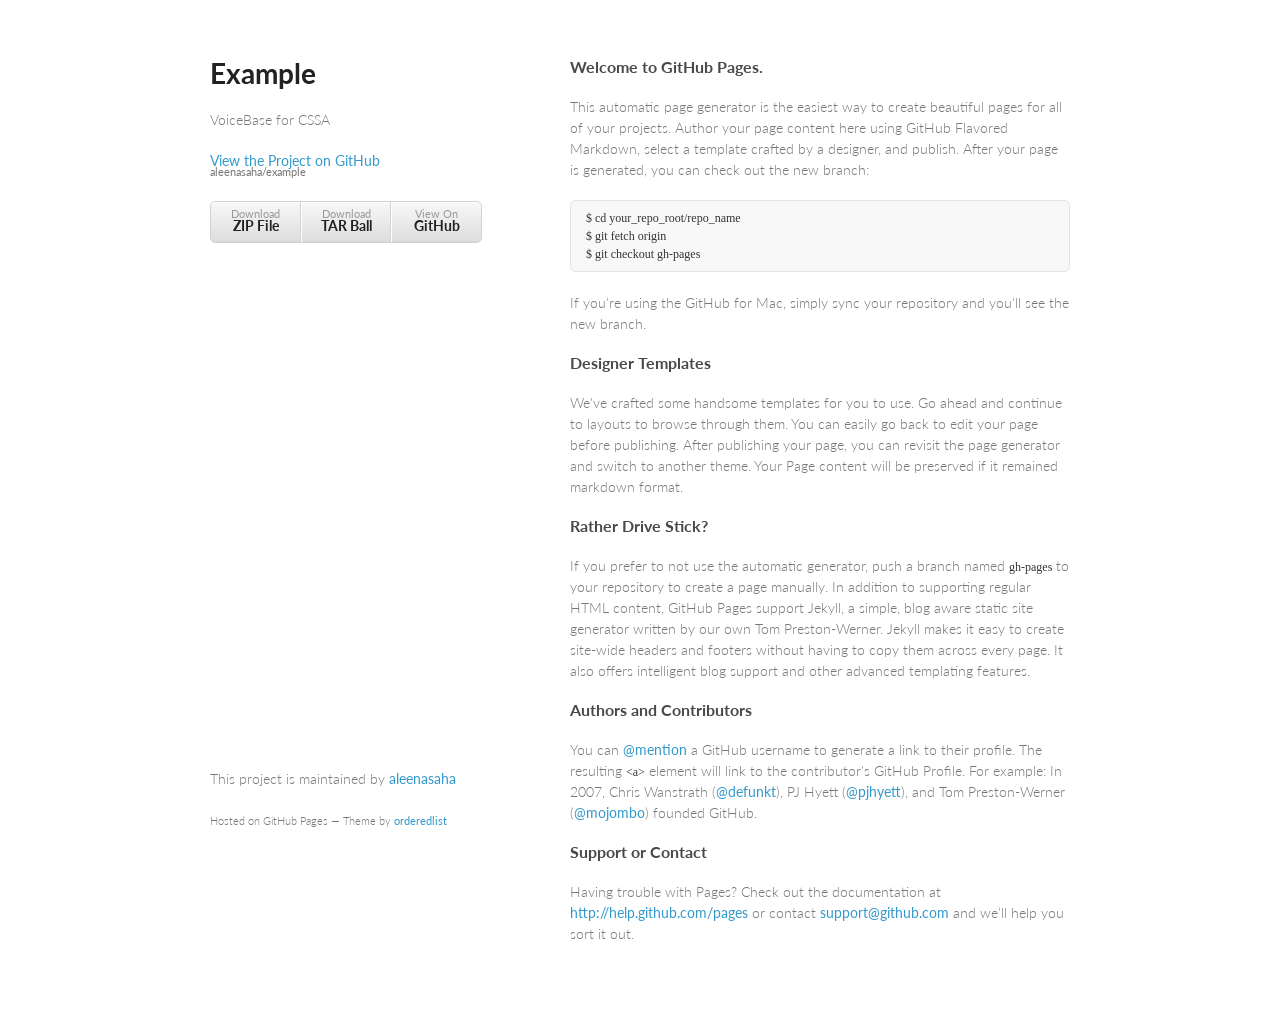
<file: index.html>
<!doctype html>
<html>
  <head>
    <meta charset="utf-8">
    <meta http-equiv="X-UA-Compatible" content="chrome=1">
    <title>Example by aleenasaha</title>

    <link rel="stylesheet" href="stylesheets/styles.css">
    <link rel="stylesheet" href="stylesheets/pygment_trac.css">
    <meta name="viewport" content="width=device-width, initial-scale=1, user-scalable=no">
    <!--[if lt IE 9]>
    <script src="//html5shiv.googlecode.com/svn/trunk/html5.js"></script>
    <![endif]-->
  </head>
  <body>
    <div class="wrapper">
      <header>
        <h1>Example</h1>
        <p>VoiceBase for CSSA</p>

        <p class="view"><a href="https://github.com/aleenasaha/example">View the Project on GitHub <small>aleenasaha/example</small></a></p>


        <ul>
          <li><a href="https://github.com/aleenasaha/example/zipball/master">Download <strong>ZIP File</strong></a></li>
          <li><a href="https://github.com/aleenasaha/example/tarball/master">Download <strong>TAR Ball</strong></a></li>
          <li><a href="https://github.com/aleenasaha/example">View On <strong>GitHub</strong></a></li>
        </ul>
      </header>
      <section>
        <h3>
<a name="welcome-to-github-pages" class="anchor" href="#welcome-to-github-pages"><span class="octicon octicon-link"></span></a>Welcome to GitHub Pages.</h3>

<p>This automatic page generator is the easiest way to create beautiful pages for all of your projects. Author your page content here using GitHub Flavored Markdown, select a template crafted by a designer, and publish. After your page is generated, you can check out the new branch:</p>

<pre><code>$ cd your_repo_root/repo_name
$ git fetch origin
$ git checkout gh-pages
</code></pre>

<p>If you're using the GitHub for Mac, simply sync your repository and you'll see the new branch.</p>

<h3>
<a name="designer-templates" class="anchor" href="#designer-templates"><span class="octicon octicon-link"></span></a>Designer Templates</h3>

<p>We've crafted some handsome templates for you to use. Go ahead and continue to layouts to browse through them. You can easily go back to edit your page before publishing. After publishing your page, you can revisit the page generator and switch to another theme. Your Page content will be preserved if it remained markdown format.</p>

<h3>
<a name="rather-drive-stick" class="anchor" href="#rather-drive-stick"><span class="octicon octicon-link"></span></a>Rather Drive Stick?</h3>

<p>If you prefer to not use the automatic generator, push a branch named <code>gh-pages</code> to your repository to create a page manually. In addition to supporting regular HTML content, GitHub Pages support Jekyll, a simple, blog aware static site generator written by our own Tom Preston-Werner. Jekyll makes it easy to create site-wide headers and footers without having to copy them across every page. It also offers intelligent blog support and other advanced templating features.</p>

<h3>
<a name="authors-and-contributors" class="anchor" href="#authors-and-contributors"><span class="octicon octicon-link"></span></a>Authors and Contributors</h3>

<p>You can <a href="https://github.com/blog/821" class="user-mention">@mention</a> a GitHub username to generate a link to their profile. The resulting <code>&lt;a&gt;</code> element will link to the contributor's GitHub Profile. For example: In 2007, Chris Wanstrath (<a href="https://github.com/defunkt" class="user-mention">@defunkt</a>), PJ Hyett (<a href="https://github.com/pjhyett" class="user-mention">@pjhyett</a>), and Tom Preston-Werner (<a href="https://github.com/mojombo" class="user-mention">@mojombo</a>) founded GitHub.</p>

<h3>
<a name="support-or-contact" class="anchor" href="#support-or-contact"><span class="octicon octicon-link"></span></a>Support or Contact</h3>

<p>Having trouble with Pages? Check out the documentation at <a href="http://help.github.com/pages">http://help.github.com/pages</a> or contact <a href="mailto:support@github.com">support@github.com</a> and we’ll help you sort it out.</p>
      </section>
      <footer>
        <p>This project is maintained by <a href="https://github.com/aleenasaha">aleenasaha</a></p>
        <p><small>Hosted on GitHub Pages &mdash; Theme by <a href="https://github.com/orderedlist">orderedlist</a></small></p>
      </footer>
    </div>
    <script src="javascripts/scale.fix.js"></script>
    
  </body>
</html>
</file>
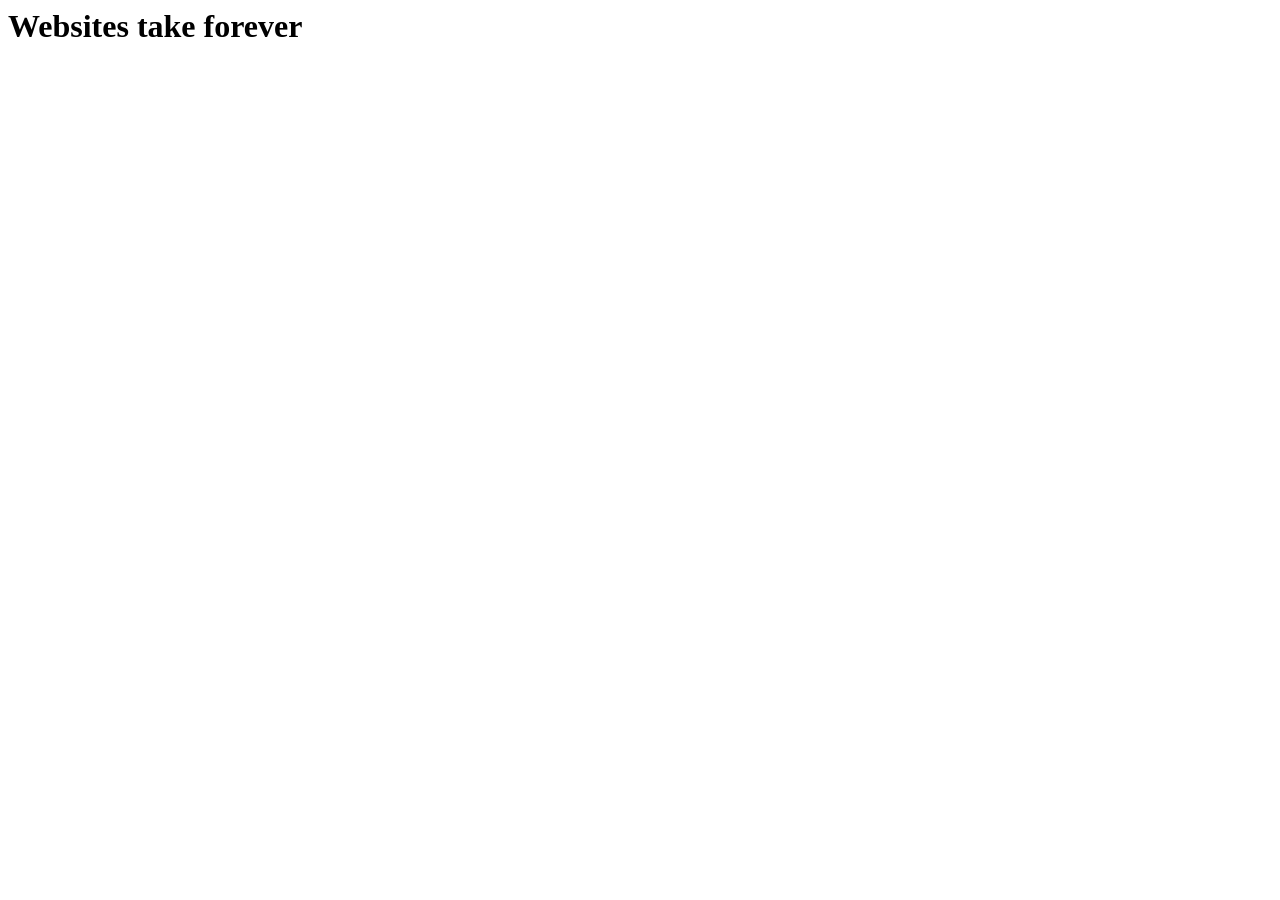
<file: testone.html>
<html>
	<body>
		<h1> Websites take forever </h1>
		<iframe width="560" height="315" src="//www.youtube.com/embed/a1JxMIp-ZBg" frameborder="0" allowfullscreen></iframe>
		<iframe width="560" height="315" src="//www.youtube.com/embed/sR528E5_8yI" frameborder="0" allowfullscreen></iframe>
	</body>
</html>
</file>
<file: stylesheets/styles.css>
@import url(https://fonts.googleapis.com/css?family=Lato:300italic,700italic,300,700);

body {
  padding:50px;
  font:14px/1.5 Lato, "Helvetica Neue", Helvetica, Arial, sans-serif;
  color:#777;
  font-weight:300;
}

h1, h2, h3, h4, h5, h6 {
  color:#222;
  margin:0 0 20px;
}

p, ul, ol, table, pre, dl {
  margin:0 0 20px;
}

h1, h2, h3 {
  line-height:1.1;
}

h1 {
  font-size:28px;
}

h2 {
  color:#393939;
}

h3, h4, h5, h6 {
  color:#494949;
}

a {
  color:#39c;
  font-weight:400;
  text-decoration:none;
}

a small {
  font-size:11px;
  color:#777;
  margin-top:-0.6em;
  display:block;
}

.wrapper {
  width:860px;
  margin:0 auto;
}

blockquote {
  border-left:1px solid #e5e5e5;
  margin:0;
  padding:0 0 0 20px;
  font-style:italic;
}

code, pre {
  font-family:Monaco, Bitstream Vera Sans Mono, Lucida Console, Terminal;
  color:#333;
  font-size:12px;
}

pre {
  padding:8px 15px;
  background: #f8f8f8;  
  border-radius:5px;
  border:1px solid #e5e5e5;
  overflow-x: auto;
}

table {
  width:100%;
  border-collapse:collapse;
}

th, td {
  text-align:left;
  padding:5px 10px;
  border-bottom:1px solid #e5e5e5;
}

dt {
  color:#444;
  font-weight:700;
}

th {
  color:#444;
}

img {
  max-width:100%;
}

header {
  width:270px;
  float:left;
  position:fixed;
}

header ul {
  list-style:none;
  height:40px;
  
  padding:0;
  
  background: #eee;
  background: -moz-linear-gradient(top, #f8f8f8 0%, #dddddd 100%);
  background: -webkit-gradient(linear, left top, left bottom, color-stop(0%,#f8f8f8), color-stop(100%,#dddddd));
  background: -webkit-linear-gradient(top, #f8f8f8 0%,#dddddd 100%);
  background: -o-linear-gradient(top, #f8f8f8 0%,#dddddd 100%);
  background: -ms-linear-gradient(top, #f8f8f8 0%,#dddddd 100%);
  background: linear-gradient(top, #f8f8f8 0%,#dddddd 100%);
  
  border-radius:5px;
  border:1px solid #d2d2d2;
  box-shadow:inset #fff 0 1px 0, inset rgba(0,0,0,0.03) 0 -1px 0;
  width:270px;
}

header li {
  width:89px;
  float:left;
  border-right:1px solid #d2d2d2;
  height:40px;
}

header ul a {
  line-height:1;
  font-size:11px;
  color:#999;
  display:block;
  text-align:center;
  padding-top:6px;
  height:40px;
}

strong {
  color:#222;
  font-weight:700;
}

header ul li + li {
  width:88px;
  border-left:1px solid #fff;
}

header ul li + li + li {
  border-right:none;
  width:89px;
}

header ul a strong {
  font-size:14px;
  display:block;
  color:#222;
}

section {
  width:500px;
  float:right;
  padding-bottom:50px;
}

small {
  font-size:11px;
}

hr {
  border:0;
  background:#e5e5e5;
  height:1px;
  margin:0 0 20px;
}

footer {
  width:270px;
  float:left;
  position:fixed;
  bottom:50px;
}

@media print, screen and (max-width: 960px) {
  
  div.wrapper {
    width:auto;
    margin:0;
  }
  
  header, section, footer {
    float:none;
    position:static;
    width:auto;
  }
  
  header {
    padding-right:320px;
  }
  
  section {
    border:1px solid #e5e5e5;
    border-width:1px 0;
    padding:20px 0;
    margin:0 0 20px;
  }
  
  header a small {
    display:inline;
  }
  
  header ul {
    position:absolute;
    right:50px;
    top:52px;
  }
}

@media print, screen and (max-width: 720px) {
  body {
    word-wrap:break-word;
  }
  
  header {
    padding:0;
  }
  
  header ul, header p.view {
    position:static;
  }
  
  pre, code {
    word-wrap:normal;
  }
}

@media print, screen and (max-width: 480px) {
  body {
    padding:15px;
  }
  
  header ul {
    display:none;
  }
}

@media print {
  body {
    padding:0.4in;
    font-size:12pt;
    color:#444;
  }
}
</file>
<file: stylesheets/pygment_trac.css>
.highlight  { background: #ffffff; }
.highlight .c { color: #999988; font-style: italic } /* Comment */
.highlight .err { color: #a61717; background-color: #e3d2d2 } /* Error */
.highlight .k { font-weight: bold } /* Keyword */
.highlight .o { font-weight: bold } /* Operator */
.highlight .cm { color: #999988; font-style: italic } /* Comment.Multiline */
.highlight .cp { color: #999999; font-weight: bold } /* Comment.Preproc */
.highlight .c1 { color: #999988; font-style: italic } /* Comment.Single */
.highlight .cs { color: #999999; font-weight: bold; font-style: italic } /* Comment.Special */
.highlight .gd { color: #000000; background-color: #ffdddd } /* Generic.Deleted */
.highlight .gd .x { color: #000000; background-color: #ffaaaa } /* Generic.Deleted.Specific */
.highlight .ge { font-style: italic } /* Generic.Emph */
.highlight .gr { color: #aa0000 } /* Generic.Error */
.highlight .gh { color: #999999 } /* Generic.Heading */
.highlight .gi { color: #000000; background-color: #ddffdd } /* Generic.Inserted */
.highlight .gi .x { color: #000000; background-color: #aaffaa } /* Generic.Inserted.Specific */
.highlight .go { color: #888888 } /* Generic.Output */
.highlight .gp { color: #555555 } /* Generic.Prompt */
.highlight .gs { font-weight: bold } /* Generic.Strong */
.highlight .gu { color: #800080; font-weight: bold; } /* Generic.Subheading */
.highlight .gt { color: #aa0000 } /* Generic.Traceback */
.highlight .kc { font-weight: bold } /* Keyword.Constant */
.highlight .kd { font-weight: bold } /* Keyword.Declaration */
.highlight .kn { font-weight: bold } /* Keyword.Namespace */
.highlight .kp { font-weight: bold } /* Keyword.Pseudo */
.highlight .kr { font-weight: bold } /* Keyword.Reserved */
.highlight .kt { color: #445588; font-weight: bold } /* Keyword.Type */
.highlight .m { color: #009999 } /* Literal.Number */
.highlight .s { color: #d14 } /* Literal.String */
.highlight .na { color: #008080 } /* Name.Attribute */
.highlight .nb { color: #0086B3 } /* Name.Builtin */
.highlight .nc { color: #445588; font-weight: bold } /* Name.Class */
.highlight .no { color: #008080 } /* Name.Constant */
.highlight .ni { color: #800080 } /* Name.Entity */
.highlight .ne { color: #990000; font-weight: bold } /* Name.Exception */
.highlight .nf { color: #990000; font-weight: bold } /* Name.Function */
.highlight .nn { color: #555555 } /* Name.Namespace */
.highlight .nt { color: #000080 } /* Name.Tag */
.highlight .nv { color: #008080 } /* Name.Variable */
.highlight .ow { font-weight: bold } /* Operator.Word */
.highlight .w { color: #bbbbbb } /* Text.Whitespace */
.highlight .mf { color: #009999 } /* Literal.Number.Float */
.highlight .mh { color: #009999 } /* Literal.Number.Hex */
.highlight .mi { color: #009999 } /* Literal.Number.Integer */
.highlight .mo { color: #009999 } /* Literal.Number.Oct */
.highlight .sb { color: #d14 } /* Literal.String.Backtick */
.highlight .sc { color: #d14 } /* Literal.String.Char */
.highlight .sd { color: #d14 } /* Literal.String.Doc */
.highlight .s2 { color: #d14 } /* Literal.String.Double */
.highlight .se { color: #d14 } /* Literal.String.Escape */
.highlight .sh { color: #d14 } /* Literal.String.Heredoc */
.highlight .si { color: #d14 } /* Literal.String.Interpol */
.highlight .sx { color: #d14 } /* Literal.String.Other */
.highlight .sr { color: #009926 } /* Literal.String.Regex */
.highlight .s1 { color: #d14 } /* Literal.String.Single */
.highlight .ss { color: #990073 } /* Literal.String.Symbol */
.highlight .bp { color: #999999 } /* Name.Builtin.Pseudo */
.highlight .vc { color: #008080 } /* Name.Variable.Class */
.highlight .vg { color: #008080 } /* Name.Variable.Global */
.highlight .vi { color: #008080 } /* Name.Variable.Instance */
.highlight .il { color: #009999 } /* Literal.Number.Integer.Long */

.type-csharp .highlight .k { color: #0000FF }
.type-csharp .highlight .kt { color: #0000FF }
.type-csharp .highlight .nf { color: #000000; font-weight: normal }
.type-csharp .highlight .nc { color: #2B91AF }
.type-csharp .highlight .nn { color: #000000 }
.type-csharp .highlight .s { color: #A31515 }
.type-csharp .highlight .sc { color: #A31515 }
</file>
